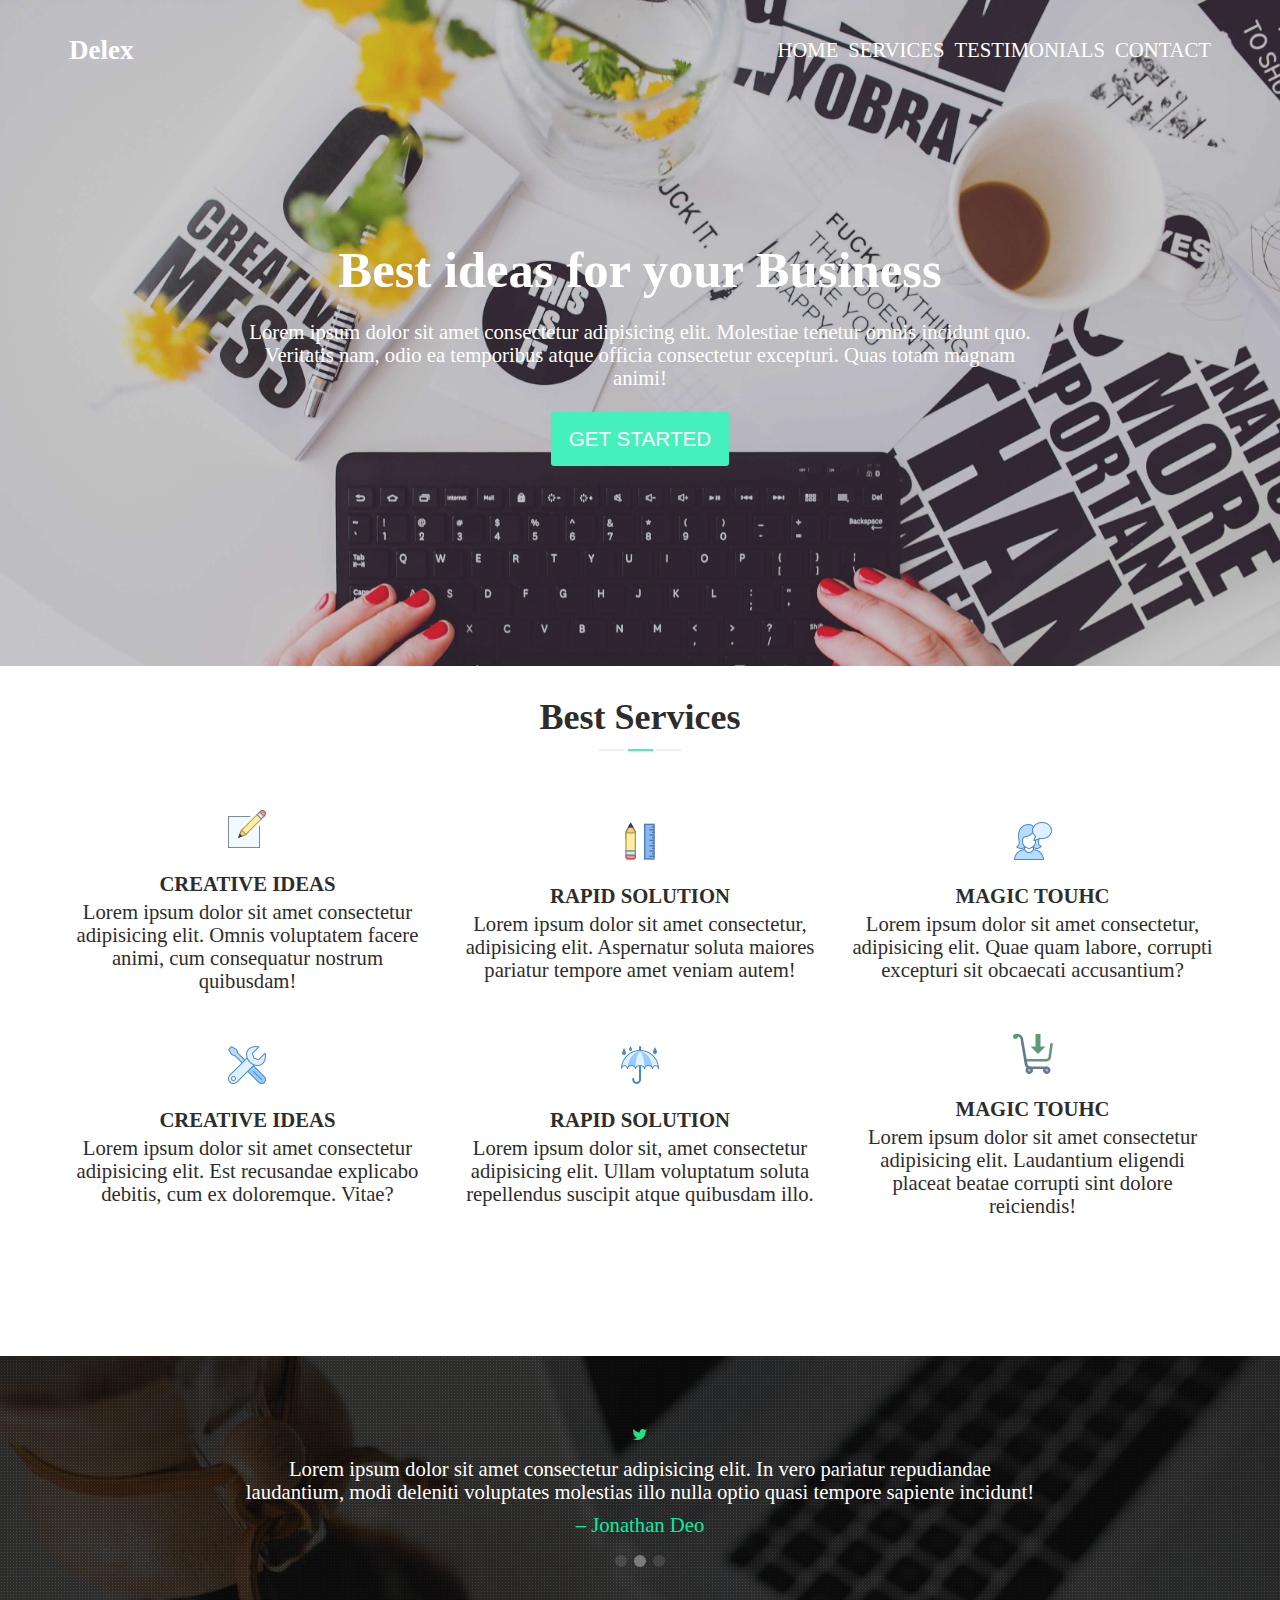
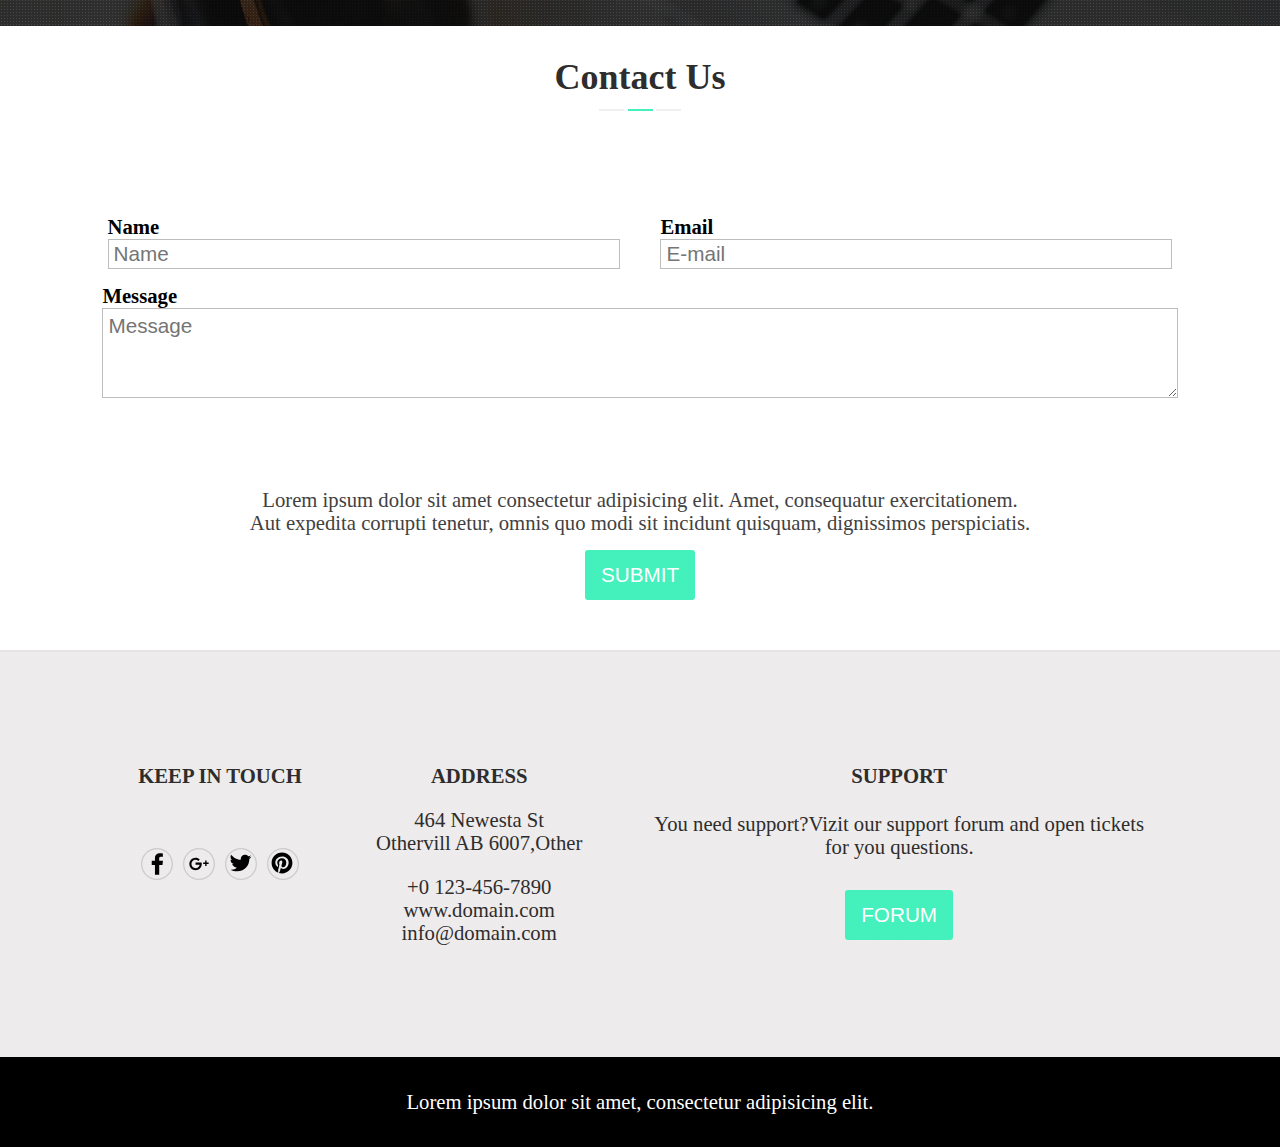
<file: index.html>
<!DOCTYPE html>
<html lang="en">
<head>
    <meta charset="UTF-8">
    <meta http-equiv="X-UA-Compatible" content="IE=edge">
    <meta name="viewport" content="width=device-width, initial-scale=1.0">
    <title>seit</title>
    <link rel="stylesheet" href="style.css">
</head>
<body>
<header>
 <div class="container">
    <div class="header__top">
        <div class="header_icon">Delex</div>
        <nav>
            <div><a href="#">HOME</a></div>
            <div><a href="#services">SERVICES</a></div>
            <div><a href="#test">TESTIMONIALS</a></div>
            <div><a href="#contact">CONTACT</a></div>
        </nav> 
        <img class="burger-menu" src="./images/icons8-список-32.png">
    </div>
    
    <div class="header__bottom">
        <h1>Best ideas for your Business</h1>
        <p>Lorem ipsum dolor sit amet consectetur adipisicing elit. Molestiae tenetur omnis incidunt quo. Veritatis nam, odio ea temporibus atque officia consectetur excepturi. Quas totam magnam animi!</p>
        <button type="submit">GET STARTED</button>
    </div>

 </div>
</header>
<section class="best_services">
    <div class="best container">
        <div class="best_services_top">
            <h2>Best Services</h2>
            <button type="submit"></button>
            <button type="submit"></button>
            <button type="submit"></button>
        </div>
        <div class="best_services_menu1">
            <div class="best_services_menu1_item">
                <img src="images/icons8-создать-новый-40.png">
                <h4>CREATIVE IDEAS</h4>
                <p>Lorem ipsum dolor sit amet consectetur adipisicing elit. Omnis voluptatem facere animi, cum consequatur nostrum quibusdam!</p>
            </div>
            <div class="best_services_menu1_item">
                <img src="images/icons8-канцелярские-товары-40.png">
                <h4>RAPID SOLUTION</h4>
                <p>Lorem ipsum dolor sit amet consectetur, adipisicing elit. Aspernatur soluta maiores pariatur tempore amet veniam autem!</p>
            </div>
            <div class="best_services_menu1_item">
                <img src="images/icons8-женский-разговор-40.png">
                <h4>MAGIC TOUHC</h4>
                <p>Lorem ipsum dolor sit amet consectetur, adipisicing elit. Quae quam labore, corrupti excepturi sit obcaecati accusantium?</p>
            </div>
            <div class="best_services_menu1_item">
                <img src="images/icons8-обслуживание-40.png">
                <h4>CREATIVE IDEAS</h4>
                <p>Lorem ipsum dolor sit amet consectetur adipisicing elit. Est recusandae explicabo debitis, cum ex doloremque. Vitae?</p>
            </div>
            <div class="best_services_menu1_item">
                <img src="images/icons8-дождливая-погода-40.png">
                <h4>RAPID SOLUTION</h4>
                <p>Lorem ipsum dolor sit, amet consectetur adipisicing elit. Ullam voluptatum soluta repellendus suscipit atque quibusdam illo.</p>
            </div>
            <div class="best_services_menu1_item">
                <img src="images/icons8-купить-40.png">
                <h4>MAGIC TOUHC</h4>
                <p>Lorem ipsum dolor sit amet consectetur adipisicing elit. Laudantium eligendi placeat beatae corrupti sint dolore reiciendis!</p>
            </div>
        </div>
    </div>
</section>
<section class="slaider_top">
    <div class="slaider">
        <div class="slaider_item"><a href="#"><img src="images/icons8-твиттер-16.png"></a></div>
        <p>Lorem ipsum dolor sit amet consectetur adipisicing elit. In vero pariatur repudiandae laudantium, modi deleniti voluptates molestias illo nulla optio quasi tempore sapiente incidunt!</p>
        <div class="slaider_item"><a href="#">&ndash; Jonathan Deo</a></div>
        <div>
             <button type="submit"></button>
             <button type="submit"></button>
             <button type="submit"></button> 
        </div>
    </div> 
</section>
<section class="best_services">
    <div class="contact contact_us">
        <div class="Contact_Us_top">
            <h2>Contact Us</h2>
            <div >
                 <button type="submit"></button>
                 <button type="submit"></button>
                 <button type="submit"></button>
            </div>
        </div>
        
        <div class="contact_us_form">
                <div class="contact_form_inner" >
                    <span > 
                       <label for="name"> Name</label><br>
                       <input class="contact_form_item" type="text" name="nam" id="name" placeholder="Name">
                    </span>
                    <span> 
                       <label for="email_form">Email</label><br>
                       <input class="contact_form_item" type="email" id="email_form" name="email" placeholder="E-mail">
                    </span>
                </div><br>
                <div>
                    <label for="message_form">Message</label><br>
                    <textarea class="contact_form_inner_2" type="text" id="message_form" name="message" placeholder="Message"></textarea>
                </div>
        </div>
        <div class="contact_us_bottom">
            <p>Lorem ipsum dolor sit amet consectetur adipisicing elit. Amet, consequatur exercitationem. Aut expedita corrupti tenetur, omnis quo modi sit incidunt quisquam, dignissimos perspiciatis.</p>
            <button class="contact_button" type="submit">SUBMIT</button>
        </div>
    </div>
</section>
<footer>
    <div class="footer_content">
            <div class="footer_content_item">
                <h4>KEEP IN TOUCH</h4>
                <div class="footer_content_item_self font-media">
                    <a href="https://twitter.com/" target="_blank"><img src="images/icons8-facebook-f.svg"></a>
                    <a href="https://twitter.com/" target="_blank"><img src="images/icons8-гугл-плюс (3).svg"></a>
                    <a href="https://twitter.com/" target="_blank"><img src="images/icons8-твиттер (1).svg"></a>
                    <a href="https://twitter.com/" target="_blank"><img src="images/icons8-pinterest (1).svg"></a>
                </div>
            </div>
            <div class="footer_content_item">
                   <h4>ADDRESS</h4>
                   <p>464 Newesta St<br>
                    Othervill AB 6007,Other
                   </p>
               <div> 
                   <a href="tel:">+0 123-456-7890</a><br>
                   <a href="#">www.domain.com</a><br>
                   <a href="mailto:info@domain.com">info@domain.com</a>
               </div>
            </div>
            <div class="footer_content_item">
                 <h4>SUPPORT</h4>
                <p>You need support?Vizit our support forum and open tickets<br>
                     for you questions.  
                </p>
                <a href="https://forum.onliner.by/" target="_blank">
                    <button class="contact_button" type="submit">FORUM</button>
                </a>
            </div>
    </div>
    <div class="footer_bottom">Lorem ipsum dolor sit amet, consectetur adipisicing elit.</div>
</footer>
</body>
</html>
</file>
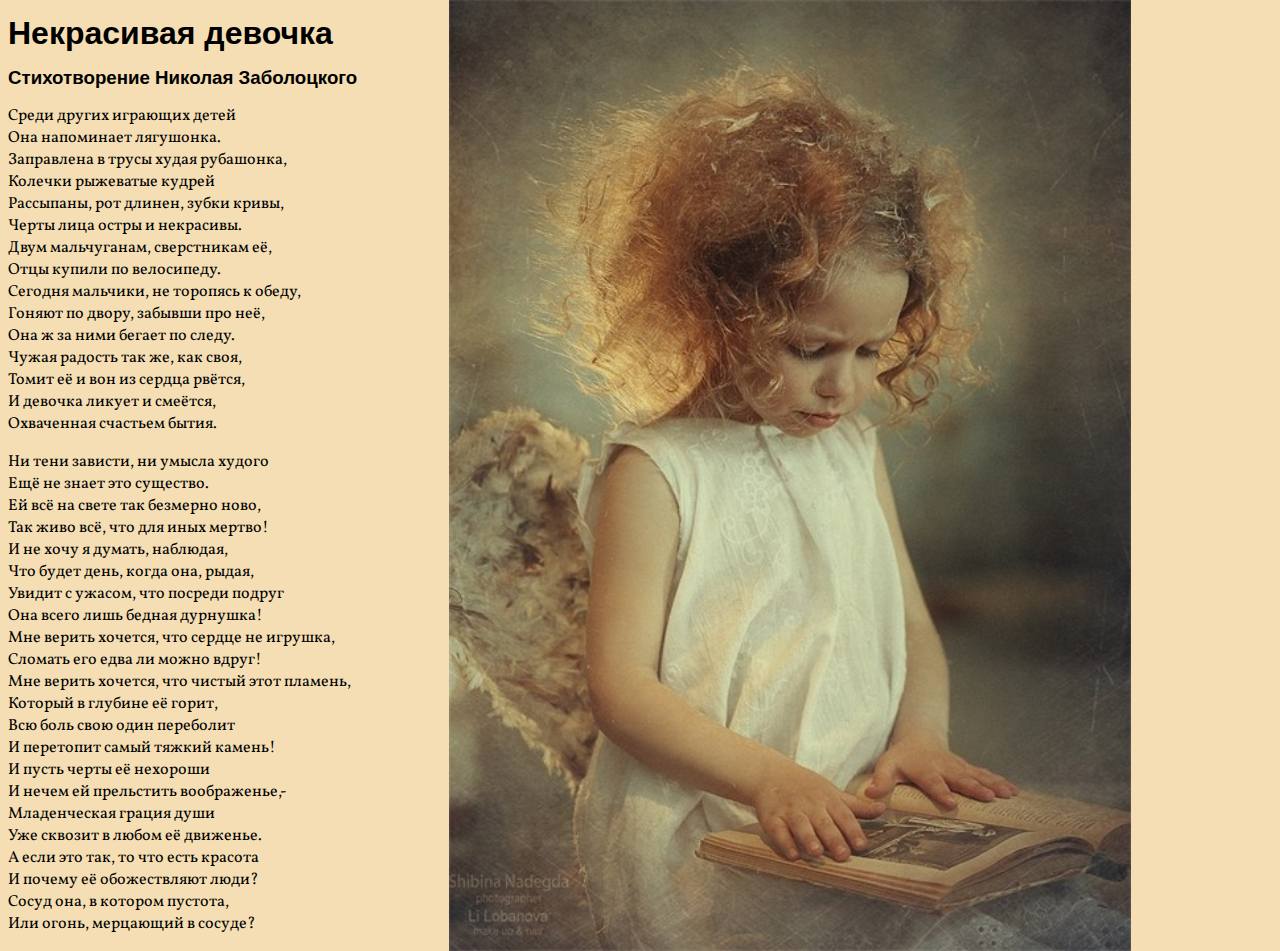
<file: task3(new)/index.html>
<!DOCTYPE html>
<html lang="en">
<head>
    <meta charset="UTF-8">
    <meta http-equiv="X-UA-Compatible" content="IE=edge">
    <meta name="viewport" content="width=device-width, initial-scale=1.0">
    <title>FONT_GWF</title>
    <link rel="stylesheet" href="style.css">
    <link href="https://fonts.googleapis.com/css2?family=Vollkorn:ital,wght@1,500&display=swap" rel="stylesheet">
</head>
<body>
    <h1>Некрасивая девочка</h1>
<h3>Стихотворение Николая Заболоцкого</h3>
<p>Среди других играющих детей
Она напоминает лягушонка.
Заправлена в трусы худая рубашонка,
Колечки рыжеватые кудрей
Рассыпаны, рот длинен, зубки кривы,
Черты лица остры и некрасивы.
Двум мальчуганам, сверстникам её,
Отцы купили по велосипеду.
Сегодня мальчики, не торопясь к обеду,
Гоняют по двору, забывши про неё,
Она ж за ними бегает по следу.
Чужая радость так же, как своя,
Томит её и вон из сердца рвётся,
И девочка ликует и смеётся,
Охваченная счастьем бытия.</p>
<p>Ни тени зависти, ни умысла худого
Ещё не знает это существо.
Ей всё на свете так безмерно ново,
Так живо всё, что для иных мертво!
И не хочу я думать, наблюдая,
Что будет день, когда она, рыдая,
Увидит с ужасом, что посреди подруг
Она всего лишь бедная дурнушка!
Мне верить хочется, что сердце не игрушка,
Сломать его едва ли можно вдруг!
Мне верить хочется, что чистый этот пламень,
Который в глубине её горит,
Всю боль свою один переболит
И перетопит самый тяжкий камень!
И пусть черты её нехороши
И нечем ей прельстить воображенье,-
Младенческая грация души
Уже сквозит в любом её движенье.
А если это так, то что есть красота
И почему её обожествляют люди?
Сосуд она, в котором пустота,
Или огонь, мерцающий в сосуде?</p>
</body>
</html>
</file>
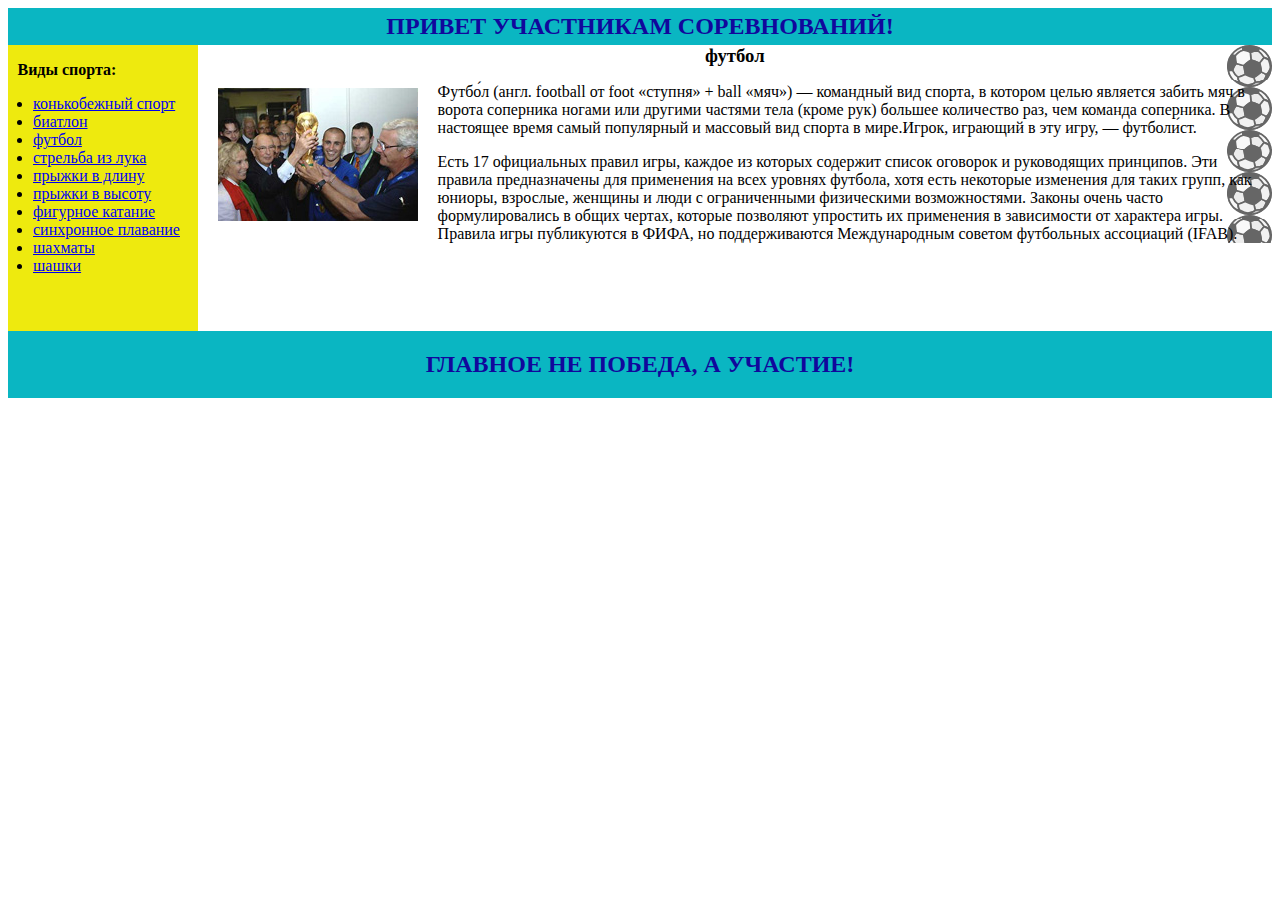
<file: task5/index.html>
<!DOCTYPE html>
<html lang="en">
<head>
    <meta charset="UTF-8">
    <meta http-equiv="X-UA-Compatible" content="IE=edge">
    <meta name="viewport" content="width=device-width, initial-scale=1.0">
    <title>Document</title>
    <link rel="stylesheet" href="style.css">
</head>
<body>
    <header><h2>ПРИВЕТ УЧАСТНИКАМ СОРЕВНОВАНИЙ!</h2></header>
    <main>
        <div class="menu"><p>Виды спорта:</p>
            <ul>
                <li><a href="https://www.championat.com/" target="_blank">конькобежный спорт</a></li>
                <li><a href="https://www.championat.com/" target="_blank">биатлон</a></li>
                <li><a href="https://www.championat.com/" target="_blank">футбол</a></li>
                <li><a href="https://www.championat.com/" target="_blank">стрельба из лука</a></li>
                <li><a href="https://www.championat.com/" target="_blank">прыжки в длину</a></li>
                <li><a href="https://www.championat.com/" target="_blank">прыжки в высоту</a></li>
                <li><a href="https://www.championat.com/" target="_blank">фигурное катание</a></li>
                <li><a href="https://www.championat.com/" target="_blank">синхронное плавание</a></li>
                <li><a href="https://www.championat.com/" target="_blank">шахматы</a></li>
                <li><a href="https://www.championat.com/" target="_blank">шашки</a></li>
            </ul>
        </div>
        <div class="content">
            <h3>футбол</h3>
            <img src="game.png" alt="photo of the award ">
        <p>Футбо́л (англ. football от foot «ступня» + ball «мяч») — командный вид спорта, в котором целью является забить мяч в ворота соперника ногами или другими частями тела (кроме рук) большее количество раз, чем команда соперника. В настоящее время самый популярный и массовый вид спорта в мире.Игрок, играющий в эту игру, — футболи́ст.</p>
        <p>Есть 17 официальных правил игры, каждое из которых содержит список оговорок и руководящих принципов. Эти правила предназначены для применения на всех уровнях футбола, хотя есть некоторые изменения для таких групп, как юниоры, взрослые, женщины и люди с ограниченными физическими возможностями. Законы очень часто формулировались в общих чертах, которые позволяют упростить их применения в зависимости от характера игры. Правила игры публикуются в ФИФА, но поддерживаются Международным советом футбольных ассоциаций (IFAB).</p>
        </div>
    </main>
</div>
    <footer><h2>ГЛАВНОЕ НЕ ПОБЕДА, А УЧАСТИЕ!</h2></footer>
</body>
</html>
</file>
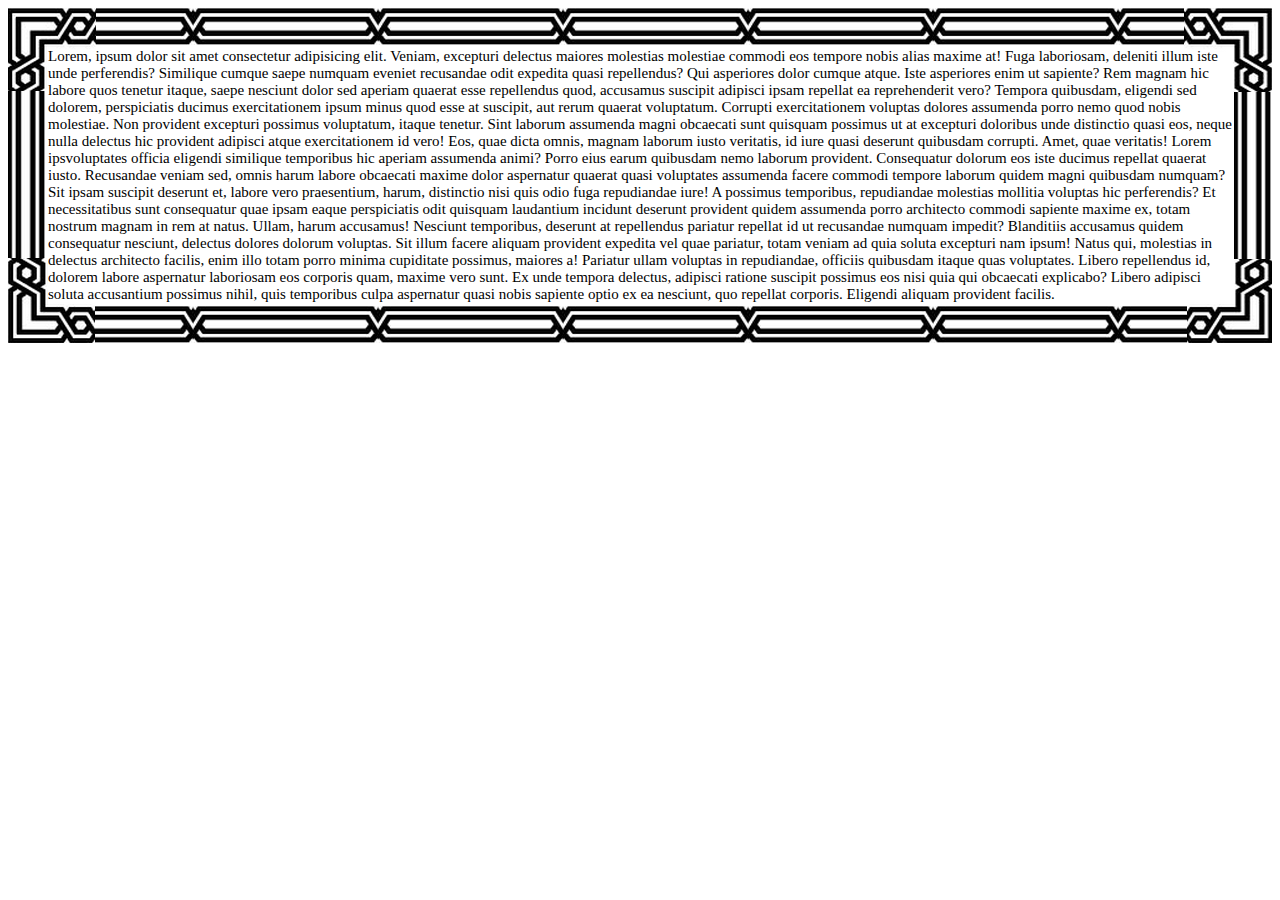
<file: task4/task4/index.html>
<!DOCTYPE html>
<html lang="en">
<head>
    <meta charset="UTF-8">
    <meta http-equiv="X-UA-Compatible" content="IE=edge">
    <meta name="viewport" content="width=device-width, initial-scale=1.0">
    <title>DIV_FRAME</title>
    <link rel="stylesheet" href="style.css">
</head>
<body>
    <div class="imgleft">
    <div class="imgright">
    <div class="imgtop">
    <div class="imgbotton">
    <div class="imgleftop">
    <div class="imgleftbotton">
    <div class="imgrighttop">
    <div class="imgrightbotton">
    <div class="text">Lorem, ipsum dolor sit amet consectetur adipisicing elit. Veniam, excepturi delectus maiores molestias molestiae commodi eos tempore nobis alias maxime at! Fuga laboriosam, deleniti illum iste unde perferendis? Similique cumque saepe numquam eveniet recusandae odit expedita quasi repellendus? Qui asperiores dolor cumque atque. Iste asperiores enim ut sapiente? Rem magnam hic labore quos tenetur itaque, saepe nesciunt dolor sed aperiam quaerat esse repellendus quod, accusamus suscipit adipisci ipsam repellat ea reprehenderit vero? Tempora quibusdam, eligendi sed dolorem, perspiciatis ducimus exercitationem ipsum minus quod esse at suscipit, aut rerum quaerat voluptatum. Corrupti exercitationem voluptas dolores assumenda porro nemo quod nobis molestiae. Non provident excepturi possimus voluptatum, itaque tenetur. Sint laborum assumenda magni obcaecati sunt quisquam possimus ut at excepturi doloribus unde distinctio quasi eos, neque nulla delectus hic provident adipisci atque exercitationem id vero! Eos, quae dicta omnis, magnam laborum iusto veritatis, id iure quasi deserunt quibusdam corrupti. Amet, quae veritatis! Lorem ipsvoluptates officia eligendi similique temporibus hic aperiam assumenda animi? Porro eius earum quibusdam nemo laborum provident. Consequatur dolorum eos iste ducimus repellat quaerat iusto. Recusandae veniam sed, omnis harum labore obcaecati maxime dolor aspernatur quaerat quasi voluptates assumenda facere commodi tempore laborum quidem magni quibusdam numquam? Sit ipsam suscipit deserunt et, labore vero praesentium, harum, distinctio nisi quis odio fuga repudiandae iure! A possimus temporibus, repudiandae molestias mollitia voluptas hic perferendis? Et necessitatibus sunt consequatur quae ipsam eaque perspiciatis odit quisquam laudantium incidunt deserunt provident quidem assumenda porro architecto commodi sapiente maxime ex, totam nostrum magnam in rem at natus. Ullam, harum accusamus! Nesciunt temporibus, deserunt at repellendus pariatur repellat id ut recusandae numquam impedit? Blanditiis accusamus quidem consequatur nesciunt, delectus dolores dolorum voluptas. Sit illum facere aliquam provident expedita vel quae pariatur, totam veniam ad quia soluta excepturi nam ipsum! Natus qui, molestias in delectus architecto facilis, enim illo totam porro minima cupiditate possimus, maiores a! Pariatur ullam voluptas in repudiandae, officiis quibusdam itaque quas voluptates. Libero repellendus id, dolorem labore aspernatur laboriosam eos corporis quam, maxime vero sunt. Ex unde tempora delectus, adipisci ratione suscipit possimus eos nisi quia qui obcaecati explicabo? Libero adipisci soluta accusantium possimus nihil, quis temporibus culpa aspernatur quasi nobis sapiente optio ex ea nesciunt, quo repellat corporis. Eligendi aliquam provident facilis.</div> 
    </div>
</div></div></div></div></div></div></div>
    
</body>
</html>
</file>
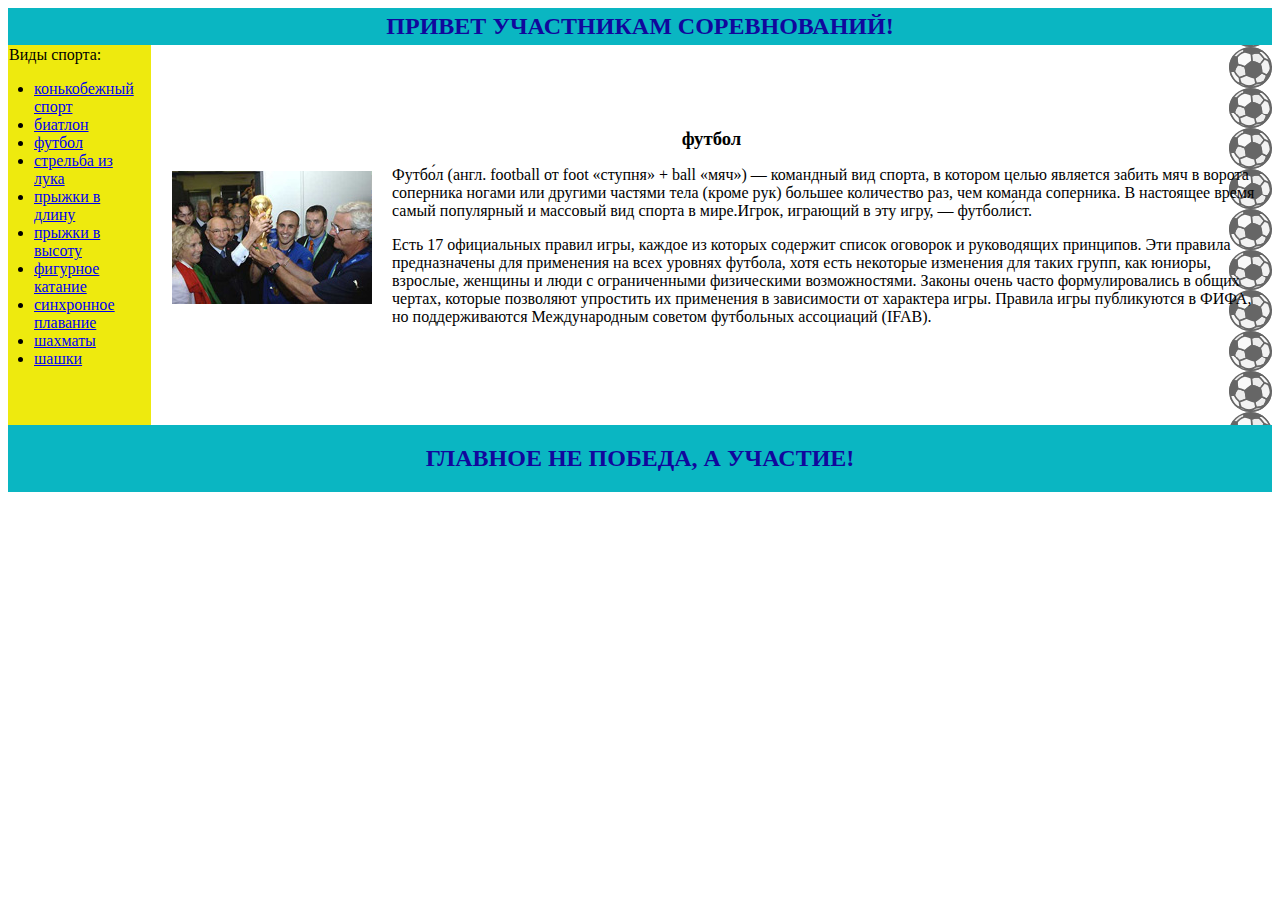
<file: task5/task5(2)/index.html>
<!DOCTYPE html>
<html lang="en">
<head>
    <meta charset="UTF-8">
    <meta http-equiv="X-UA-Compatible" content="IE=edge">
    <meta name="viewport" content="width=device-width, initial-scale=1.0">
    <title>Document</title>
    <link rel="stylesheet" href="style.css">
</head>
<body>
<table>
    <tr>
        <th colspan="2" class="top"><h2>ПРИВЕТ УЧАСТНИКАМ СОРЕВНОВАНИЙ!</h2></th>
    </tr>
    <tr>
        <td class="menu" >Виды спорта:
        <ul>
            <li><a href="https://www.championat.com/" target="_blank">конькобежный спорт</a></li>
            <li><a href="https://www.championat.com/" target="_blank">биатлон</a></li>
            <li><a href="https://www.championat.com/" target="_blank">футбол</a></li>
            <li><a href="https://www.championat.com/" target="_blank">стрельба из лука</a></li>
            <li><a href="https://www.championat.com/" target="_blank">прыжки в длину</a></li>
            <li><a href="https://www.championat.com/" target="_blank">прыжки в высоту</a></li>
            <li><a href="https://www.championat.com/" target="_blank">фигурное катание</a></li>
            <li><a href="https://www.championat.com/" target="_blank">синхронное плавание</a></li>
            <li><a href="https://www.championat.com/" target="_blank">шахматы</a></li>
            <li><a href="https://www.championat.com/" target="_blank">шашки</a></li>
        </ul>
       </td>
        <td class="content" class="main"> <h3>футбол</h3>
            <img src="game.png" alt="photo of the award ">
        <p>Футбо́л (англ. football от foot «ступня» + ball «мяч») — командный вид спорта, в котором целью является забить мяч в ворота соперника ногами или другими частями тела (кроме рук) большее количество раз, чем команда соперника. В настоящее время самый популярный и массовый вид спорта в мире.Игрок, играющий в эту игру, — футболи́ст.</p>
        <p>Есть 17 официальных правил игры, каждое из которых содержит список оговорок и руководящих принципов. Эти правила предназначены для применения на всех уровнях футбола, хотя есть некоторые изменения для таких групп, как юниоры, взрослые, женщины и люди с ограниченными физическими возможностями. Законы очень часто формулировались в общих чертах, которые позволяют упростить их применения в зависимости от характера игры. Правила игры публикуются в ФИФА, но поддерживаются Международным советом футбольных ассоциаций (IFAB).</p></td>
    </tr>
    <tr>
        <th colspan="2" class="bottom"><h2>ГЛАВНОЕ НЕ ПОБЕДА, А УЧАСТИЕ!</h2></th>
    </tr>
</table>
</body>
</html>
</file>
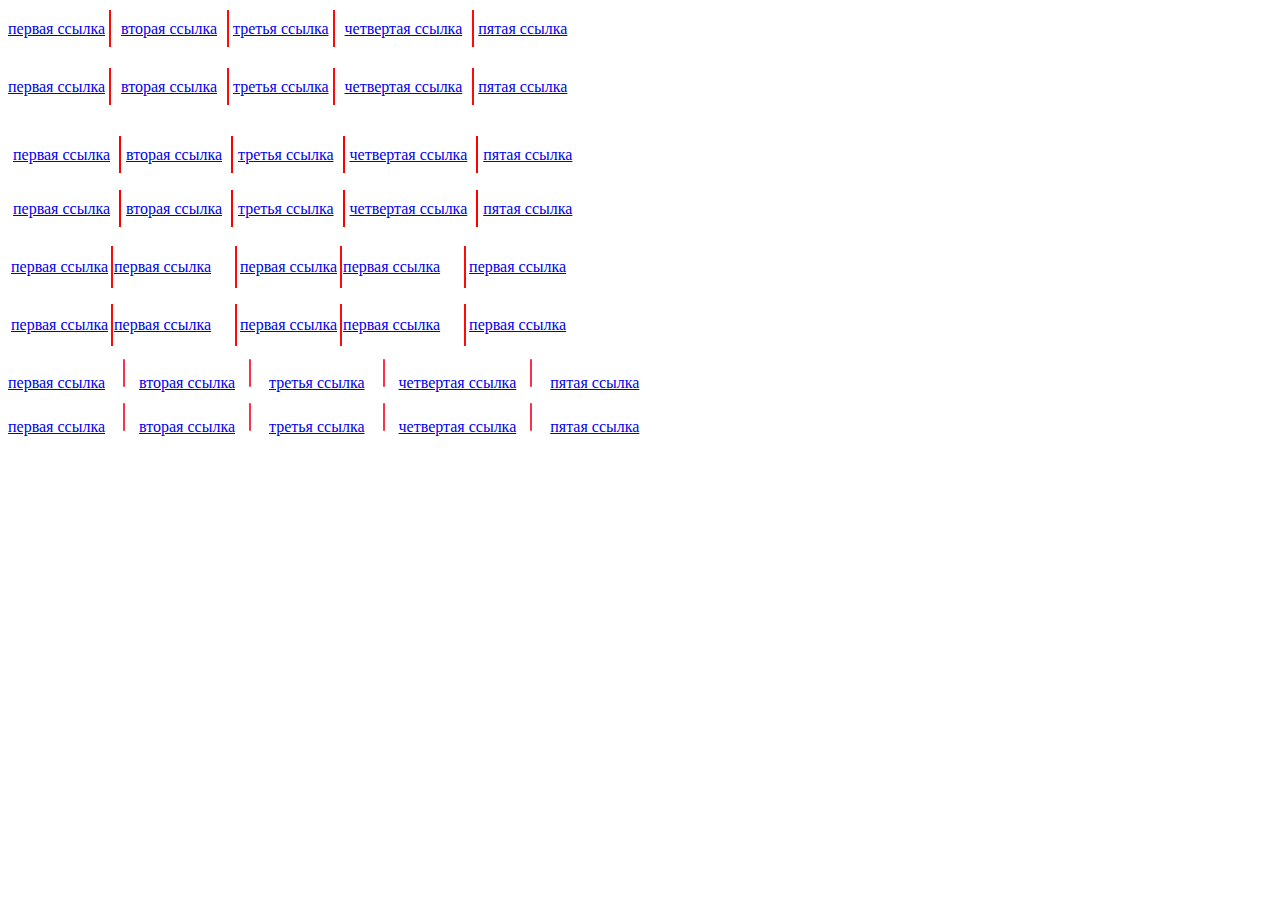
<file: task6/task_6a/index.html>
<!DOCTYPE html>
<html lang="en">
<head>
    <meta charset="UTF-8">
    <meta http-equiv="X-UA-Compatible" content="IE=edge">
    <meta name="viewport" content="width=device-width, initial-scale=1.0">
    <title>LINKS</title>
    <link rel="stylesheet" href="style.css">
</head>
<body>
    <div class="links_1">
        <nav>
           <a href="https://www.shutterstock.com/ru/search/красные+линии" target="_blank">первая ссылка</a>
           <a href="https://www.shutterstock.com/ru/search/красные+линии" target="_blank">вторая ссылка</a>
           <a href="https://www.shutterstock.com/ru/search/красные+линии" target="_blank">третья ссылка</a>
           <a href="https://www.shutterstock.com/ru/search/красные+линии" target="_blank">четвертая ссылка</a>
           <a href="https://www.shutterstock.com/ru/search/красные+линии" target="_blank">пятая ссылка</a>
        </nav>
        <nav>
            <a href="https://www.shutterstock.com/ru/search/красные+линии" target="_blank">первая ссылка</a>
            <a href="https://www.shutterstock.com/ru/search/красные+линии" target="_blank">вторая ссылка</a>
            <a href="https://www.shutterstock.com/ru/search/красные+линии" target="_blank">третья ссылка</a>
            <a href="https://www.shutterstock.com/ru/search/красные+линии" target="_blank">четвертая ссылка</a>
            <a href="https://www.shutterstock.com/ru/search/красные+линии" target="_blank">пятая ссылка</a>
         </nav>
    </div>
    <div class="links_2">
        <ul>
          <li><a href="https://www.shutterstock.com/ru/search/красные+линии" target="_blank">первая ссылка</a></li>
          <li><a href="https://www.shutterstock.com/ru/search/красные+линии" target="_blank">вторая ссылка</a></li> 
          <li><a href="https://www.shutterstock.com/ru/search/красные+линии" target="_blank">третья ссылка</a></li>
          <li><a href="https://www.shutterstock.com/ru/search/красные+линии" target="_blank">четвертая ссылка</a></li>
          <li><a href="https://www.shutterstock.com/ru/search/красные+линии" target="_blank">пятая ссылка</a></li>
        </ul>
        <ul>
            <li><a href="https://www.shutterstock.com/ru/search/красные+линии" target="_blank">первая ссылка</a></li>
            <li><a href="https://www.shutterstock.com/ru/search/красные+линии" target="_blank">вторая ссылка</a></li> 
            <li><a href="https://www.shutterstock.com/ru/search/красные+линии" target="_blank">третья ссылка</a></li>
            <li><a href="https://www.shutterstock.com/ru/search/красные+линии" target="_blank">четвертая ссылка</a></li>
            <li><a href="https://www.shutterstock.com/ru/search/красные+линии" target="_blank">пятая ссылка</a></li>
          </ul>
    </div>
    <div class="links_3">
        <table>
        <tr>
            <td> <a href="https://www.shutterstock.com/ru/search/красные+линии" target="_blank">первая ссылка</a> </td>
            <td> <a href="https://www.shutterstock.com/ru/search/красные+линии" target="_blank">первая ссылка</a> </td>
            <td> <a href="https://www.shutterstock.com/ru/search/красные+линии" target="_blank">первая ссылка</a> </td>
            <td> <a href="https://www.shutterstock.com/ru/search/красные+линии" target="_blank">первая ссылка</a> </td>
            <td> <a href="https://www.shutterstock.com/ru/search/красные+линии" target="_blank">первая ссылка</a> </td>
        </tr>
        <tr>
            <td> </td>
            <td>  </td>
            <td>  </td>
            <td>  </td>
            <td>  </td>
        </tr>
        <tr>
            <td> <a href="https://www.shutterstock.com/ru/search/красные+линии" target="_blank">первая ссылка</a> </td>
            <td> <a href="https://www.shutterstock.com/ru/search/красные+линии" target="_blank">первая ссылка</a> </td>
            <td> <a href="https://www.shutterstock.com/ru/search/красные+линии" target="_blank">первая ссылка</a> </td>
            <td> <a href="https://www.shutterstock.com/ru/search/красные+линии" target="_blank">первая ссылка</a> </td>
            <td> <a href="https://www.shutterstock.com/ru/search/красные+линии" target="_blank">первая ссылка</a> </td>
        </tr>
        </table>
    </div>
    <div class="links_4">
        <p>
           <a href="https://www.shutterstock.com/ru/search/красные+линии" target="_blank">первая ссылка</a>
           <a href="https://www.shutterstock.com/ru/search/красные+линии" target="_blank">вторая ссылка</a>
           <a href="https://www.shutterstock.com/ru/search/красные+линии" target="_blank">третья ссылка</a>
           <a href="https://www.shutterstock.com/ru/search/красные+линии" target="_blank">четвертая ссылка</a>
           <a href="https://www.shutterstock.com/ru/search/красные+линии" target="_blank">пятая ссылка</a>
        </p>
        <p>
           <a href="https://www.shutterstock.com/ru/search/красные+линии" target="_blank">первая ссылка</a>
           <a href="https://www.shutterstock.com/ru/search/красные+линии" target="_blank">вторая ссылка</a>
           <a href="https://www.shutterstock.com/ru/search/красные+линии" target="_blank">третья ссылка</a>
           <a href="https://www.shutterstock.com/ru/search/красные+линии" target="_blank">четвертая ссылка</a>
           <a href="https://www.shutterstock.com/ru/search/красные+линии" target="_blank">пятая ссылка</a>
        </p>
    </div>
</body>
</html>
</file>
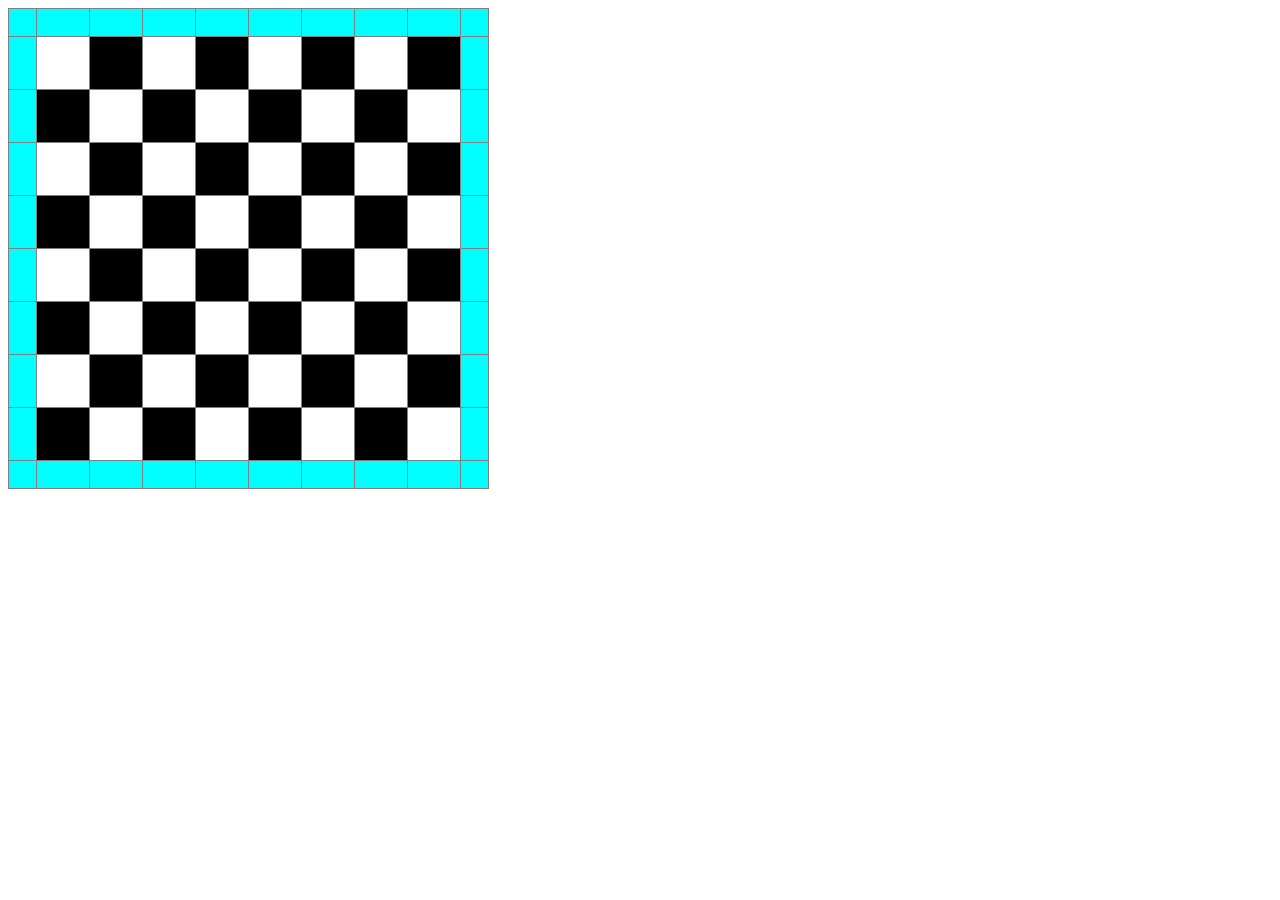
<file: task6/task_6b/index.html>
<!DOCTYPE html>
<html lang="en">
<head>
    <meta charset="UTF-8">
    <meta http-equiv="X-UA-Compatible" content="IE=edge">
    <meta name="viewport" content="width=device-width, initial-scale=1.0">
    <title>CSS_CHESS</title>
    <body>
<style>

  table.CHESS {
    border-collapse: collapse;
  }

  table.CHESS td {
    width: 50px;
    height: 50px;
    border: solid gray 1px;
  }

  table tr:nth-child(odd) td:nth-child(odd),
  table tr:nth-child(even) td:nth-child(even) {
  background-color: white;
  }
  
  table tr:nth-child(odd) td:nth-child(even),
  table tr:nth-child(even) td:nth-child(odd){
  background-color: black;
  }

  table tr:first-child td:nth-child(odd),
  table tr:first-child td:nth-child(even) {
  background-color: aqua;
  height: 25px;
  }

  table tr:last-child td:nth-child(odd),
  table tr:last-child td:nth-child(even) {
  background-color: aqua;
  height: 25px;
  }

  table tr:nth-of-type(odd) td:first-of-type,
  table tr:nth-of-type(even) td:first-of-type {
  background-color: aqua;
  width: 25px;
  }

  table tr:nth-of-type(odd) td:last-of-type,
  table tr:nth-of-type(even) td:last-of-type {
  background-color: aqua;
  width: 25px;
  }
</style>

<table class='CHESS'>
<tr>
  <td></td><td></td><td></td><td></td><td></td><td></td><td></td><td></td><td></td><td></td>
</tr>
<tr>
  <td></td><td></td><td></td><td></td><td></td><td></td><td></td><td></td><td></td><td></td>
</tr>
<tr>
  <td></td><td></td><td></td><td></td><td></td><td></td><td></td><td></td><td></td><td></td>
</tr>
<tr>
  <td></td><td></td><td></td><td></td><td></td><td></td><td></td><td></td><td></td><td></td>
</tr>
<tr>
  <td></td><td></td><td></td><td></td><td></td><td></td><td></td><td></td><td></td><td></td>
</tr>
<tr>
  <td></td><td></td><td></td><td></td><td></td><td></td><td></td><td></td><td></td><td></td>
</tr>
<tr>
  <td></td><td></td><td></td><td></td><td></td><td></td><td></td><td></td><td></td><td></td>
</tr>
<tr>
  <td></td><td></td><td></td><td></td><td></td><td></td><td></td><td></td><td></td><td></td>
</tr>
<tr>
  <td></td><td></td><td></td><td></td><td></td><td></td><td></td><td></td><td></td><td></td>
</tr>
<tr>
  <td></td><td></td><td></td><td></td><td></td><td></td><td></td><td></td><td></td><td></td>
</tr>
</table>

</body>
</html>
</file>
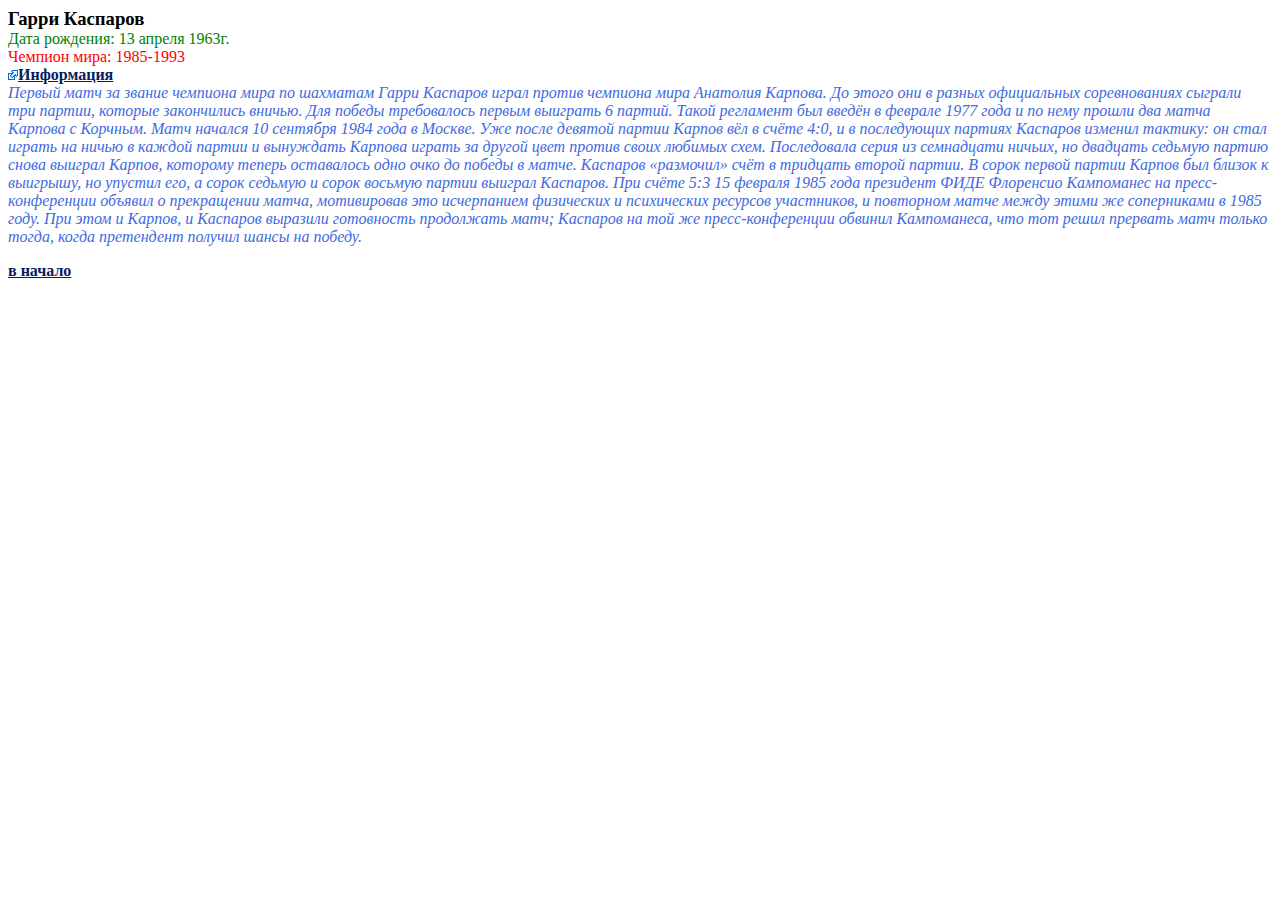
<file: task6/task6c/task_6c(1)/index.html>
<!DOCTYPE html>
<html lang="en">
<head>
    <meta charset="UTF-8">
    <meta http-equiv="X-UA-Compatible" content="IE=edge">
    <meta name="viewport" content="width=device-width, initial-scale=1.0">
    <title>Document</title>
    <link rel="stylesheet" href="style.css">
</head>
<body>
    <div>
        <h3>Гарри Каспаров</h3>
        <p class="text1">Дата рождения: 13 апреля 1963г.</p>
        <p class="text2">Чемпион мира: 1985-1993</p>
        <p><a href="https://ru.wikipedia.org/wiki/Каспаров,_Гарри_Кимович" target="_blank" >Информация</a></p>
        <p id="top">Первый матч за звание чемпиона мира по шахматам Гарри Каспаров играл против чемпиона мира Анатолия Карпова. До этого они в разных официальных соревнованиях сыграли три партии, которые закончились вничью. Для победы требовалось первым выиграть 6 партий. Такой регламент был введён в феврале 1977 года и по нему прошли два матча Карпова с Корчным. Матч начался 10 сентября 1984 года в Москве. Уже после девятой партии Карпов вёл в счёте 4:0, и в последующих партиях Каспаров изменил тактику: он стал играть на ничью в каждой партии и вынуждать Карпова играть за другой цвет против своих любимых схем. Последовала серия из семнадцати ничьих, но двадцать седьмую партию снова выиграл Карпов, которому теперь оставалось одно очко до победы в матче. Каспаров «размочил» счёт в тридцать второй партии. В сорок первой партии Карпов был близок к выигрышу, но упустил его, а сорок седьмую и сорок восьмую партии выиграл Каспаров. При счёте 5:3 15 февраля 1985 года президент ФИДЕ Флоренсио Кампоманес на пресс-конференции объявил о прекращении матча, мотивировав это исчерпанием физических и психических ресурсов участников, и повторном матче между этими же соперниками в 1985 году. При этом и Карпов, и Каспаров выразили готовность продолжать матч; Каспаров на той же пресс-конференции обвинил Кампоманеса, что тот решил прервать матч только тогда, когда претендент получил шансы на победу.</p>
    </div>
    <p><a href="#top">в начало</a></p>
</body>
</html>
</file>
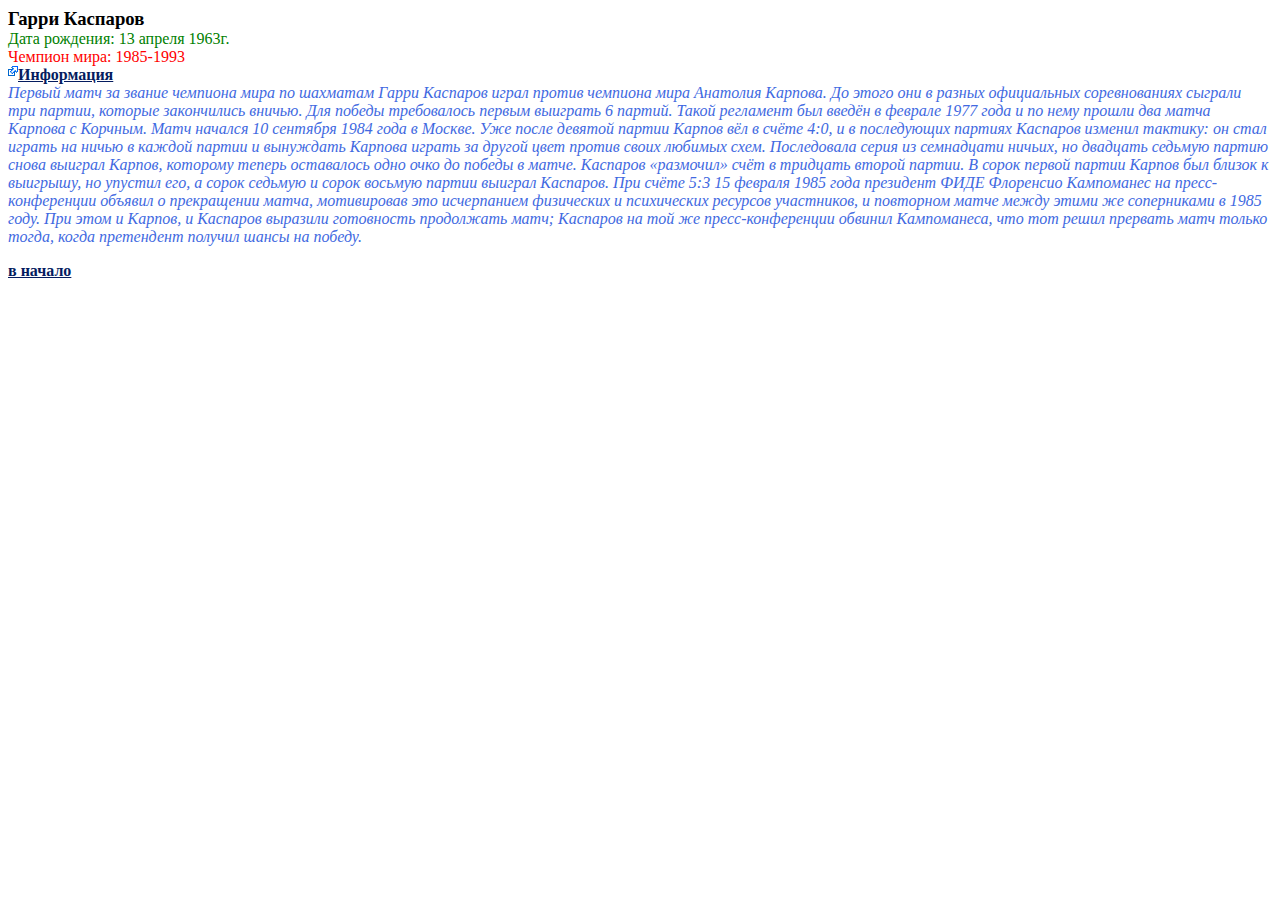
<file: task6/task6c/task_6c(2)/index.html>
<!DOCTYPE html>
<html lang="en">
<head>
    <meta charset="UTF-8">
    <meta http-equiv="X-UA-Compatible" content="IE=edge">
    <meta name="viewport" content="width=device-width, initial-scale=1.0">
    <title>text</title>
    <link rel="stylesheet" href="style.css">
</head>
<body>
    <div>
        <h3>Гарри Каспаров</h3>
        <p class="text1">Дата рождения: 13 апреля 1963г.</p>
        <p class="text2">Чемпион мира: 1985-1993</p>
        <div class="link"><a href="https://ru.wikipedia.org/wiki/Каспаров,_Гарри_Кимович" target="_blank" >Информация</a></div>
        <p id="top">Первый матч за звание чемпиона мира по шахматам Гарри Каспаров играл против чемпиона мира Анатолия Карпова. До этого они в разных официальных соревнованиях сыграли три партии, которые закончились вничью. Для победы требовалось первым выиграть 6 партий. Такой регламент был введён в феврале 1977 года и по нему прошли два матча Карпова с Корчным. Матч начался 10 сентября 1984 года в Москве. Уже после девятой партии Карпов вёл в счёте 4:0, и в последующих партиях Каспаров изменил тактику: он стал играть на ничью в каждой партии и вынуждать Карпова играть за другой цвет против своих любимых схем. Последовала серия из семнадцати ничьих, но двадцать седьмую партию снова выиграл Карпов, которому теперь оставалось одно очко до победы в матче. Каспаров «размочил» счёт в тридцать второй партии. В сорок первой партии Карпов был близок к выигрышу, но упустил его, а сорок седьмую и сорок восьмую партии выиграл Каспаров. При счёте 5:3 15 февраля 1985 года президент ФИДЕ Флоренсио Кампоманес на пресс-конференции объявил о прекращении матча, мотивировав это исчерпанием физических и психических ресурсов участников, и повторном матче между этими же соперниками в 1985 году. При этом и Карпов, и Каспаров выразили готовность продолжать матч; Каспаров на той же пресс-конференции обвинил Кампоманеса, что тот решил прервать матч только тогда, когда претендент получил шансы на победу.</p>
    </div>
    <p><a href="#top">в начало</a></p>
</body>
</html>
</file>
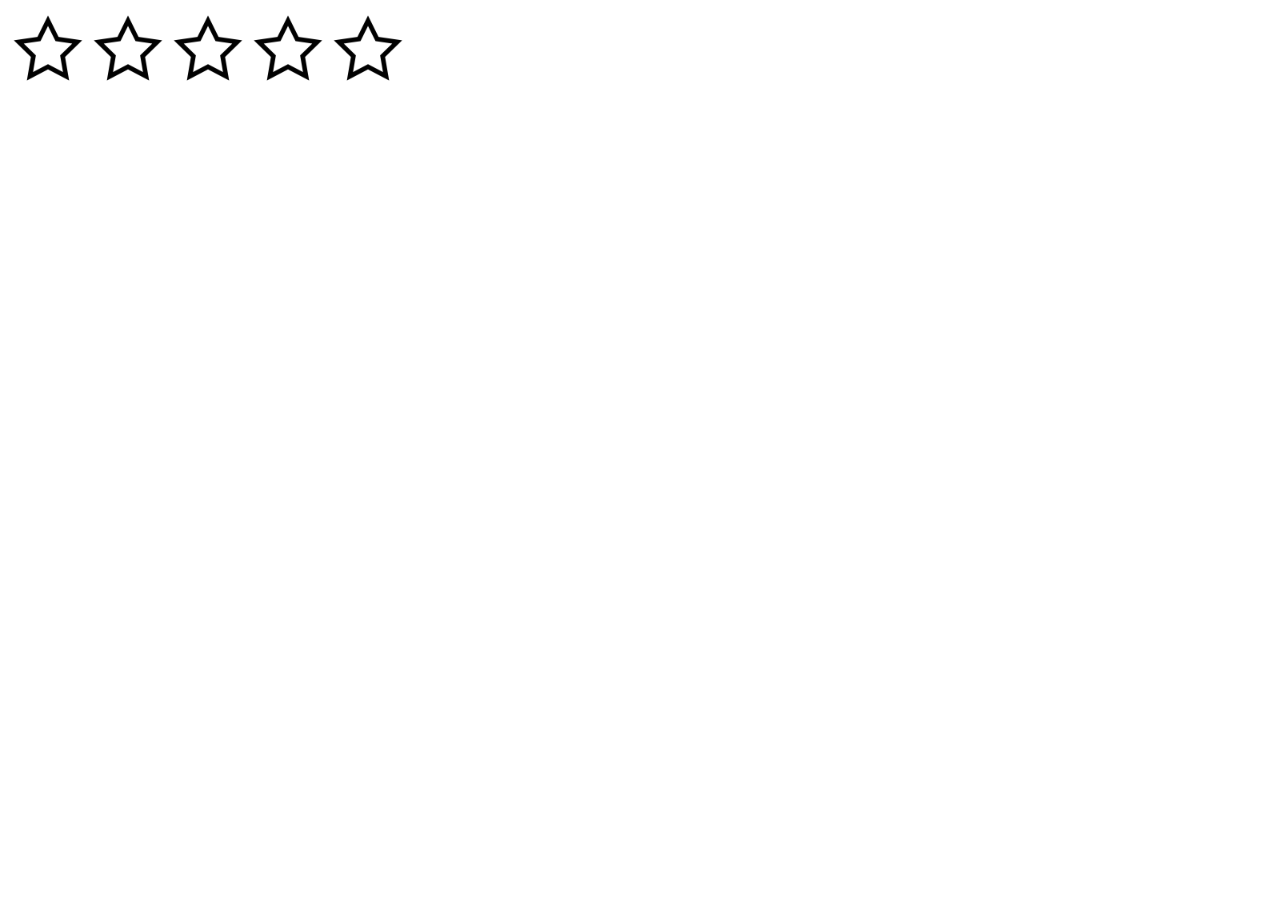
<file: task6/task6d/task_6d/index.html>
<!DOCTYPE html>
<html lang="en">
<head>
    <meta charset="UTF-8">
    <meta http-equiv="X-UA-Compatible" content="IE=edge">
    <meta name="viewport" content="width=device-width, initial-scale=1.0">
    <title>Star</title>
    <link rel="stylesheet" href="style.css">
</head>
<body>
    <div class="block">
        <a href="" class="star"><img src="./pngegg (1).png" alt="star" width="80px"></a>
        <a href="" class="star"><img src="./pngegg (1).png" alt="star" width="80px"></a>
        <a href="" class="star"><img src="./pngegg (1).png" alt="star" width="80px"></a>
        <a href="" class="star"><img src="./pngegg (1).png" alt="star" width="80px"></a>
        <a href="" class="star"><img src="./pngegg (1).png" alt="star" width="80px"></a>
    </div>
</body>
</html>
</file>
<file: style.css>
*{
    margin: 0;
}
html,body{
    width: 100%;
}

.footer_content_item, .contact, .best{
    font-size:14px /*2.2vh*/;
    color: rgb(46, 45, 45);
}

p{
    font-size: 14px;
}

label{
    font-weight: 700;
    font-size: 15px;/*2vh*/
    color: black;
}

header{
    background-image: url(./images/bg-5.jpg);
    background-repeat: no-repeat;
    background-position: top left;
    background-size: cover;
    box-shadow:0 0 0 1140px rgba(0, 0, 0, 0.205) inset;
}

.container{
    max-width: 90vw;
    margin: 0 auto;
    padding: 30px 30px;
    min-height: 40vh;
}

div.header__top{
    display: flex;
    justify-content: space-between;
    align-items: center;
    flex-wrap: wrap;
}

.header_icon{
    font-weight: 700;
    font-size: 20px;
    color: white;
    padding:5px;
}

.burger-menu{
    display: none;
}

div a{
    padding: 5px;
    text-decoration: none;
    color: inherit;
}

div a:hover{
    color: rgb(10, 236, 161);
    cursor: pointer;
}

nav{
    display: flex;
    justify-content: space-between;
    align-items: center;
    flex-wrap: wrap;
    font-size: 14px;/*2vh*/
    color: rgb(255, 255, 255);
}

div.header__bottom{
    display: flex;
    flex-direction: column;
    justify-content: space-between;
    align-items: center;
    flex-wrap: wrap;
    max-width: 800px ;
    min-height: 25vh; 
    margin: 170px auto;
    color: white;
    text-align: center;
}

div.header__bottom button{
    background-color: rgb(68, 240, 188);
    border-style: none;
    border-radius: 3px;
    padding: 15px 18px;
    color: white;
}

.best_services{
    width: 100%;
    height: 100%;
}

div.best{
    min-height: 70vh;
}

div.best_services_top, .Contact_Us_top{
    text-align: center;
    margin-bottom: 15px;
}

div.best_services_top button, .Contact_Us_top button{
    width: 25px;
    height: 1px;
    border: none;
    border-radius: 0px;
}

div.best_services_top button:nth-child(odd), .Contact_Us_top button:nth-child(even){
    background-color: rgb(68, 240, 188);
}

.best_services_menu1{
    margin-top: 40px;
    display: grid;
    grid-template-columns: repeat(3,1fr);
    grid-gap: 2vw;
    justify-items: center;
    align-items: center;
    text-align: center;
    margin-bottom: 40px;
}

.best_services_menu1_item img {
    padding: 15px;
}

.best_services_menu1_item h4{
    padding: 5px;
}
.slaider_top{
    background-image: url(./images/bg-4.jpg);
    background-repeat: no-repeat;
    background-size: cover;
    width: 100%;
    height: 100%; 
   
}
.slaider{
    background-image: url(images/pattern1.png);
    background-repeat: repeat;
    min-height: 30vh;  
    width: 100%;
    display: flex;
    flex-direction: column;
    justify-content: center;
    align-items: center;
}
.slaider_item{
    padding: 10px;
    color: rgb(10, 236, 161);
}
.slaider button{
    width: 10px;
    height: 10px;
    border: none;
    border-radius: 100px;
    background-color: rgba(189, 184, 184, 0.541);
    padding: 6px;    
}

.slaider button:nth-child(odd){
    background-color:rgba(245, 245, 239, 0.116);
    margin-left: 3px;
    margin-right: 3px;
}

.slaider p{
    color: white;
    max-width: 790px;
    text-align: center;
    font-size: 14px;
}

.contact_us{
    padding: 30px 50px 50px 50px;
    min-height: 50vh; 
}

.contact_us_form{
    height: 40vh;
    display: flex;
    flex-direction: column;
    justify-content: center;
    align-items: center; 
}

.contact_form_inner{
    width: 100%;
    display: flex;
    justify-content:center;
    align-items: center;
    flex-wrap: wrap;
    gap:3.2vw;

}

.contact_form_item{
    font-family: Arial, Helvetica, sans-serif;
    padding:5px;
    box-sizing: border-box;
    height: 30px;
    min-width: 40vw;
    border: solid 1px rgb(190, 189, 189);
}

.contact_form_inner_2{
   font-family: Arial, Helvetica, sans-serif;
   padding:5px;
   box-sizing: border-box;
   height: 90px;
   min-height: 40px;
   width: 84vw;
   border-color: rgb(190, 189, 189);
}

.contact p{
    max-width: 790px;
    width: 100%;
    font-size: 14px;
    color: rgb(66, 65, 65);
    text-align: center;
    margin-bottom: 15px;
}

.contact_button{
    background-color: rgb(68, 240, 188);
    border-style: none;
    border-radius: 3px;
    padding: 13px 16px;
    color: white;
}

.contact_us_bottom{
    display: flex;
    flex-direction: column;
    justify-content: center;
    align-items: center;
}

footer{
    width: 100%;
    margin-bottom: 0px;
    border-top: solid 2px rgb(231, 228, 228);   
    background-image: url(./images/pattern1.png);
    background-repeat: repeat;
    box-shadow:0 0 0 1140px rgba(250, 248, 248, 0.938) inset;
}

.footer_content{
    max-width: 90vw;
    margin: 0 auto;
    display: flex;
    justify-content: space-evenly;
    align-items: center;
    flex-wrap: wrap;
    min-height: 45vh;

}

.footer_content_item{
    height: 20vh;
    display: flex;
    flex-direction: column;
    justify-content: space-between;
    align-items: center;
    text-align: center;
}

.footer_content_item_self{
    height: 20vh;
    display: flex;
    align-items: center;
    flex-wrap: wrap;
}

.footer_bottom{
    display: flex;
    flex-wrap: wrap;
    align-items: center;
    justify-content: center;
    height: 10vh;
    background-color: black;
    color: white;
    text-align: center;
    font-size:  14px;
    padding: 0px;
    width: 100%;
}

@media (max-width: 700px) {

  .burger-menu{
        display: inline-block;
        padding: 4px;
}

   nav{
      display: none;
}

   .footer_content{
       min-height: 75vh;
   }

   .footer_bottom{
       min-height:15vh;
   }

   .contact_button{
       border-radius: 3px;
       padding: 8px 11px;
   }

   .footer_content{
    display: flex;
    flex-direction: column;
    justify-content: space-evenly;
    align-items: center;
    flex-wrap: wrap;
    min-height: 450px;
   }
   .contact_us_form{
    min-height: 25vh; 
    padding: 30px;
}
   .contact_form_inner_2{
       width: 100%;
       min-width: 200px;
       height: 40px;
       min-height: 20px;
   }

   .contact_form_item{
       width: 200px;
   }  
}

@media (min-width: 701px) {

    p,label,a,h4,input,textarea,button,.slaider_item {
      font-size: 2.3vh;
  }

    .header_icon{
        font-size: 3vh;
    }

  h1{
      font-size:5.63vh ;
  }
  
  h2{
    font-size: 4vh;
  }
  div.footer_bottom,div.contact_us_bottom p,div.slaider p {
    font-size: 2.3vh;
  }
  }
</file>
<file: task3(new)/style.css>
body{
    background-image: url('i.jpg');
    background-repeat: no-repeat;
    background-position: 75%;
    background-size: contain;
    background-color: wheat;
    text-align: left;   
}

h1,h3{
    margin-top: 15px;
    margin-bottom: 10px;
    font-family: 'Oswald', sans-serif;  
}

p{
    font-family: 'Vollkorn', serif; 
     white-space: pre;
    }
</file>
<file: task5/style.css>
header{
    text-align: center;
    padding: 5px;
    color: rgb(17, 7, 156);
    background-color: rgb(10, 182, 194);
}
footer{
    text-align: center;
    clear: both;
    padding: 20px;
    color: rgb(17, 7, 156);
    background-color: rgb(10, 182, 194);
}
div.menu{
    min-width: 15%;
    float: left;
    background-color: rgb(238, 234, 14);
    background-repeat: repeat-y;
    }
div.menu ul{
    list-style-type: disc;
    text-align: left;
    padding: 0px 5px 40px 25px;
}
div.menu p{
    font-weight: bold;
    padding-left: 5%;
}
h2,h3{
    margin: 0px;
    text-align: center;
}
div.content{
    margin-left: 15%;
    position: relative;
    z-index: 2;
}
img{
    float: left;
    margin: 20px;
}
main{
    background-image: url('./мяч.svg');
    background-size: 45px;
    background-position: 100% 0%;
    background-repeat: repeat-y;
    position: relative;
    z-index: 1;
}
</file>
<file: task4/task4/style.css>
.imgleft{
    background: url('middle-big.png') repeat-y;
}
.imgright{
     background: url('middle-big.png') repeat-y 100% 0%;
}
.imgtop{
    background: url('middle.png') repeat-x;
}
.imgbotton{
    background: url('middle.png') repeat-x 0% 100%;
}
.imgleftop{
    background: url('left-top.png') no-repeat left top;
}
.imgleftbotton{
    background: url('left-bottom.png') no-repeat left bottom;
}
.imgrighttop{
    background: url('./right-top.png') no-repeat right top ;
}
.imgrightbotton{
    background: url('./right-bottom.png') no-repeat right bottom ;
}
.text{
    padding: 40px;
    font-size: 15px;
}
</file>
<file: task5/task5(2)/style.css>
table {
    width: 100%;
    border-collapse: collapse;
    background-image: url('./мяч.svg');
    background-size: 43px;
    background-position: 100% 18%;
    background-repeat: repeat-y;
    position: relative;
    z-index: 1;
}

td.menu{
    min-width: 15%;
    float: left;
    background-color: rgb(238, 234, 14);
    background-repeat: repeat-y;
    }
    
td.menu ul{
    list-style-type: disc;
    text-align: left;
    padding: 0px 5px 40px 25px;
}

td.menu p{
    font-weight: bold;
    padding-left: 5%;
}

h2,h3{
    margin: 0px;
    text-align: center;
}

h3{
    padding-top: 0ex;
}

.content{
    margin-left: 15%;
/*position: relative;
    z-index: 2;*/
}

img{
    float: left;
    margin: 20px;
}

.top{
    text-align: center;
    padding: 5px;
    color: rgb(17, 7, 156);
    background-color: rgb(10, 182, 194);
}

.bottom{
    text-align: center;
    clear: both;
    padding: 20px;
    color: rgb(17, 7, 156);
    background-color: rgb(10, 182, 194);
}
</file>
<file: task6/task_6a/style.css>
div a:hover{
    color: red;
    padding: 20px;
}
div.links_1 nav a:nth-of-type(even){
    border: solid rgb(255, 9, 9) 2px;
    border-top-style: none;
    border-bottom-style: none;
    padding-left: 10px;
    padding-right: 10px;
    padding-top: 10px;
    padding-bottom: 10px;
}
nav{
    margin-top: 20px;
    margin-bottom: 40px;}

div.links_2 ul{
    list-style-type: none;
    padding-inline-start: 0px;
    margin-left: 0px;
} 

div.links_2 li{
    display: inline;
    border-left: 2px solid red;
    padding: 10px 0px;
   } 

div.links_2 a{
    display: inline-block;
    padding: 10px 5px;
   
}
div.links_2 li:first-child{
    border-left: none;
}
 
div.links_3 table td:nth-of-type(even){
    width: 120px;
    height: 40px;
}
div.links_3 td:nth-of-type(even){
    border: solid rgb(255, 9, 9) 2px;
    border-top-style: none;
    border-bottom-style: none;
}

div.links_3 table tr:nth-of-type(even) td{
    height: 10px;
    border: none;
}

div.links_4 a:nth-of-type(even)::after{
    content:url('icons8-вертикальная-линия-30.png');
}

div.links_4 a:nth-of-type(even)::before{
    content: url('icons8-вертикальная-линия-30.png');
}
div.links_4 a{
    padding: 20px 0px;
}
div.links_4 p{
    margin: 10px 0px;
}
</file>
<file: task6/task6c/task_6c(1)/style.css>
div a::before {
    content: url('extref.png');
    color: rgb(5, 28, 95);
    font-weight: bold;
}
.text1 {
    color: green;
 
}
.text2 {
    color: red;
}
div p,h3{
    padding: 0px;
    margin: 0px;
}
p#top {
    font-style: italic;
    color: royalblue; 
}
p a{
    color: rgb(5, 28, 95);
    font-weight: bold;
}
</file>
<file: task6/task6c/task_6c(2)/style.css>
div a {
    background-image: url('extref.png');
    background-position: left top ;
    background-repeat: no-repeat;
    padding: 0px 10px;
}
.text1 {
    color: green;
 
}
.text2 {
    color: red;
}
div p,h3{
    padding: 0px;
    margin: 0px;
}
p#top {
    font-style: italic;
    color: royalblue; 
}
 a{
    color: rgb(5, 28, 95);
    font-weight: bold;
}
</file>
<file: task6/task6d/task_6d/style.css>
div.block{
   position: absolute;
    display: flex;
   flex-direction: row-reverse;
}
a.star:hover,a.star:hover~a.star{
    content: url('./star1.png');
    font-size: 80px;
    background-color: brown;
}
</file>
